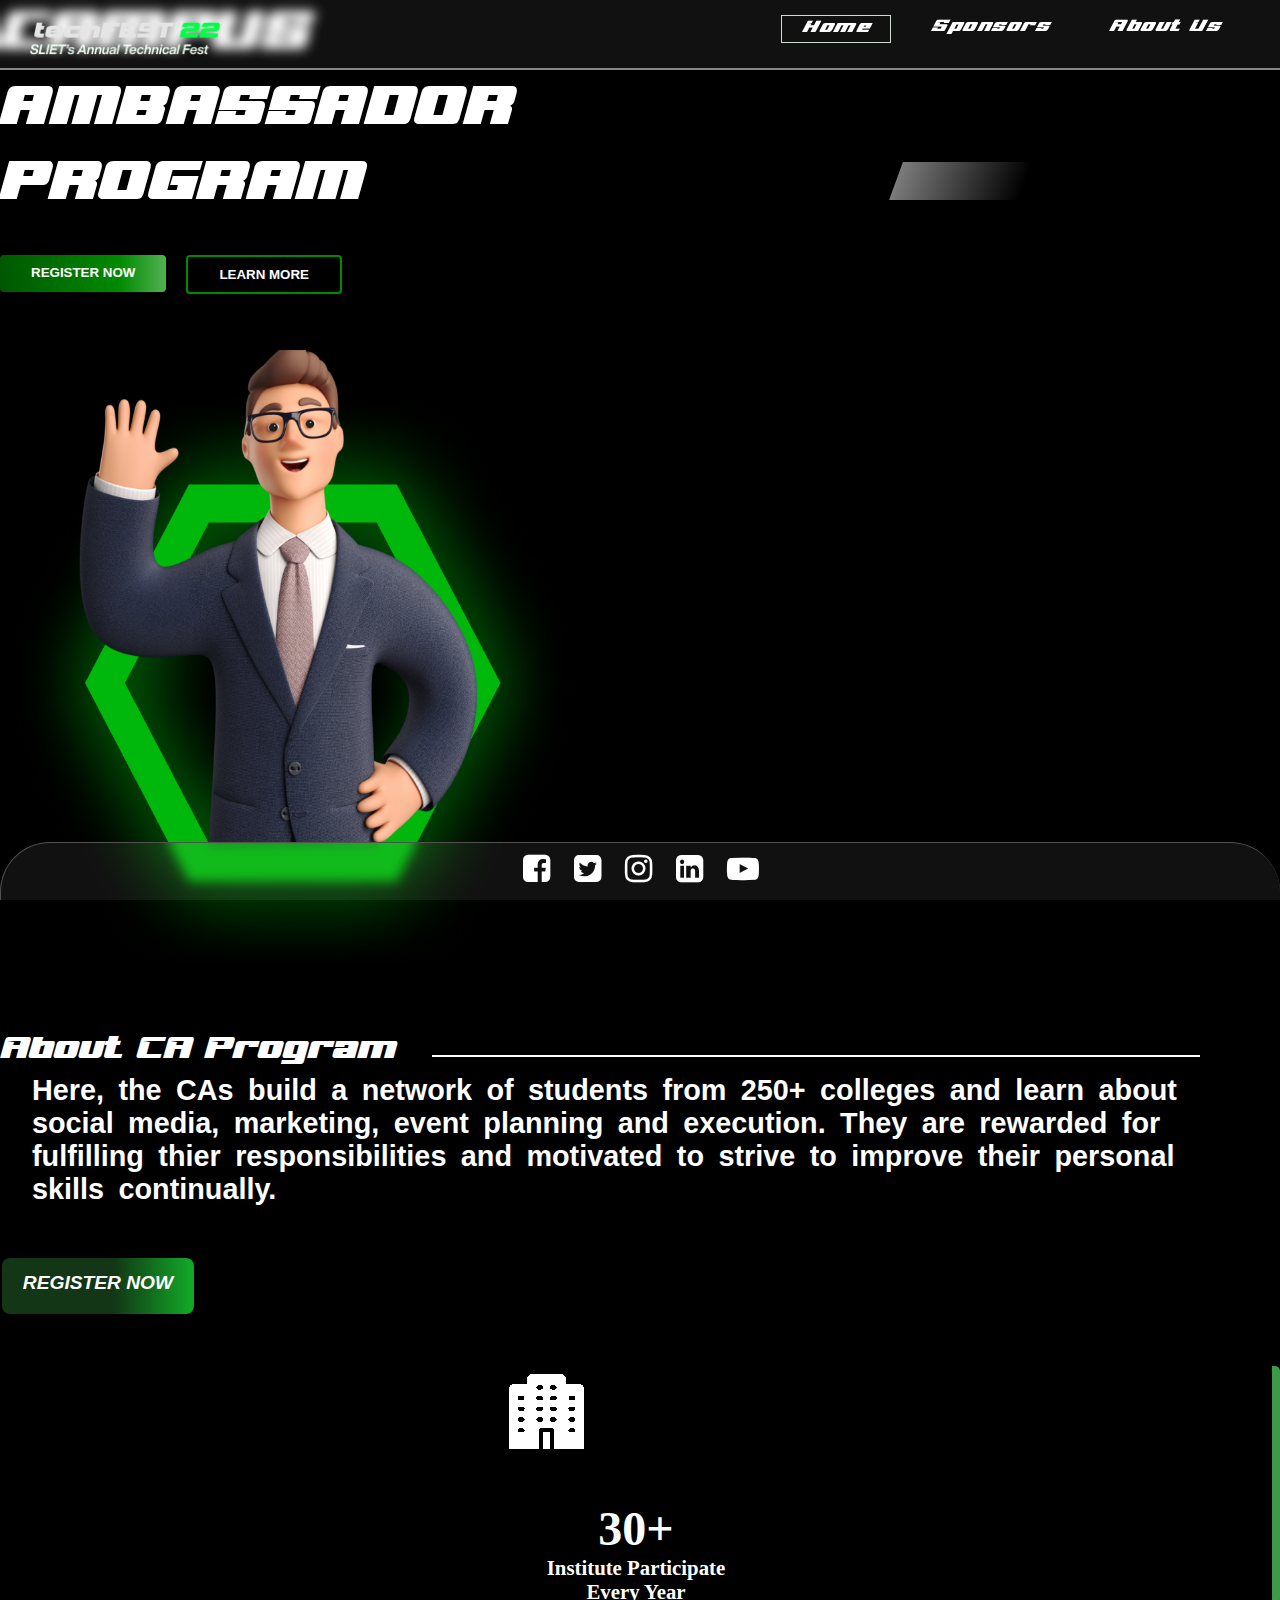
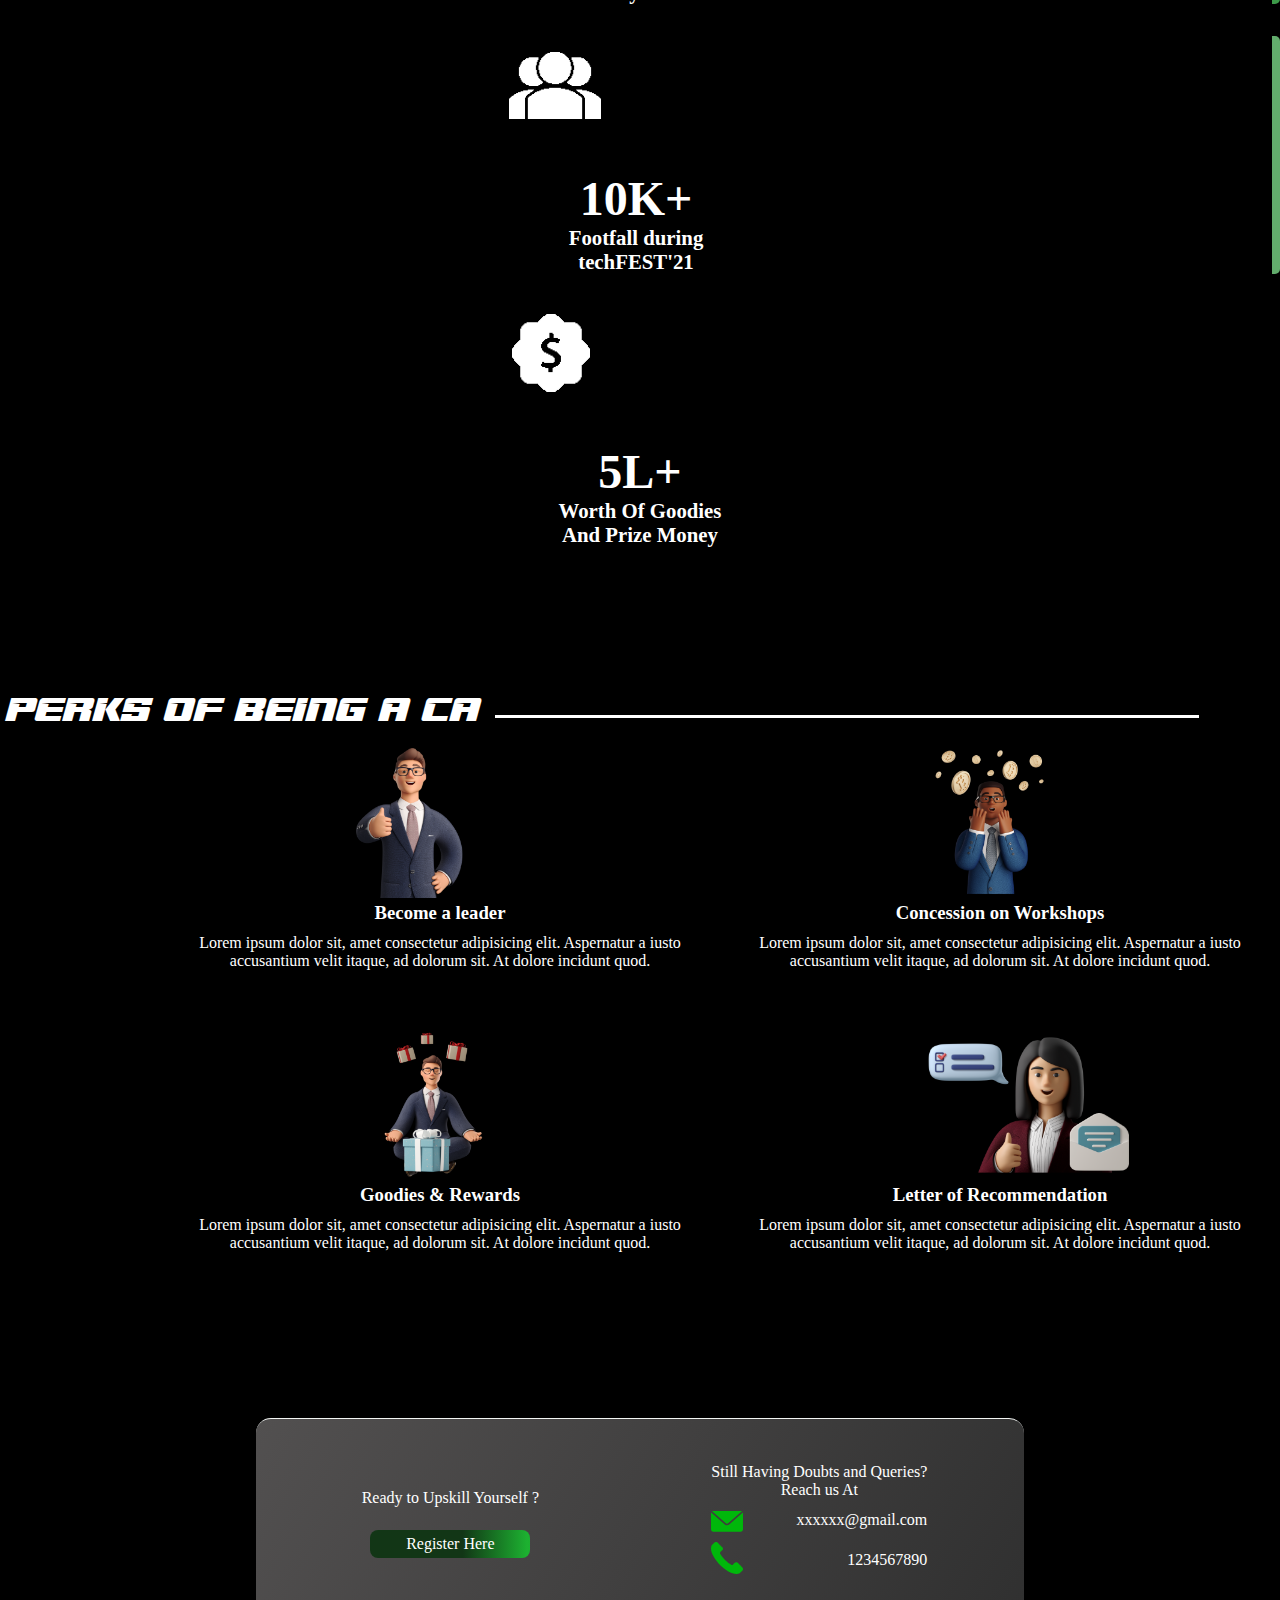
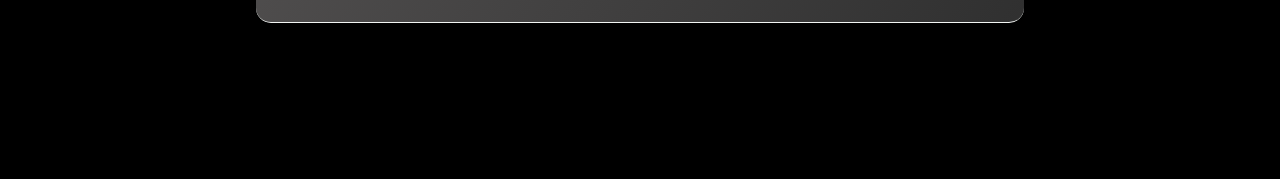
<file: index.html>
<!DOCTYPE html>
<html lang="en">

<head>
    <meta charset="UTF-8">
    <meta http-equiv="X-UA-Compatible" content="IE=edge">
    <meta name="viewport" content="width=device-width, initial-scale=1.0">
    <link rel="shortcut icon" href="./images/favicon/favicon.svg" type="image/x-icon">

    <link rel="stylesheet" href="https://cdnjs.cloudflare.com/ajax/libs/font-awesome/4.7.0/css/font-awesome.min.css">


    <!-- JavaScript Bundle with Popper -->
    <script src="https://cdn.jsdelivr.net/npm/bootstrap@5.1.3/dist/js/bootstrap.bundle.min.js"
        integrity="sha384-ka7Sk0Gln4gmtz2MlQnikT1wXgYsOg+OMhuP+IlRH9sENBO0LRn5q+8nbTov4+1p"
        crossorigin="anonymous"></script>
    <!-- CSS only -->
    <link href="https://cdn.jsdelivr.net/npm/bootstrap@5.1.3/dist/css/bootstrap.min.css" rel="stylesheet"
        integrity="sha384-1BmE4kWBq78iYhFldvKuhfTAU6auU8tT94WrHftjDbrCEXSU1oBoqyl2QvZ6jIW3" crossorigin="anonymous">

    <script src="https://ajax.googleapis.com/ajax/libs/jquery/3.5.1/jquery.min.js"></script>

    <link rel="stylesheet" href="./index.css">
    <script src="./index.js"></script>

    <title>CAportal</title>
</head>

<body>

    <div class="bgImage AppBody">
        <div class="navBar">
            <nav class="navbar_continer">
                <div class="navbar_navlogo">
                    <img src="images/header-logo.png" alt="" class="navLogo">
                </div>
                <div class="mainMenu">
                    <ul>
                        <li class="btn Active"><a href="#Home">Home</a></li>
                        <li class="btn"><a href="#sponsors">Sponsors</a></li>
                        <li class="btn"><a href="#Gallary">About Us</a></li>
                    </ul>
                </div>
            </nav>
        </div>
        <div class="caMain container d-flex pt-5" id="Home">
            <div class="homePage_item">
                <div class="homePage_item_content">
                    <div class="homePage_item_content_heading">
                        <h2 class="homePage_item_heading">CAMPUS <br>AMBASSADOR <br>PROGRAM</h2>
                    </div>
                    <div class="homePage_item_heading_shadow"></div>
                </div>

                <div class="homePage_Btn">
                    <button type="submit" class="homePage_Btn homePage__Btn__btn1" 
                        onclick="onEmailAddBtnClick()">Register Now</button>
                    <button type="submit" class=" homePage_Btn homePage_Btn__btn2" value="Learn More"
                        onclick="onEmailAddBtnClick()">Learn More</button>
                </div>
            </div>
            <div class="homepage__image">
                <img class="homePage_img" src=" images/hero_image.png " alt="logo">

            </div>
        </div>


        <div class="ca-program-perk">
            <div class="container-sm">
                <div class="about_ca_program">
                    <div class="about_ca_program_heading">
                        <p>About CA Program</p>
                    </div>
                    <div class="about_ca_program_line">
                    </div>
                </div>
            </div>
            <div class="container-sm">
                <div class="about_ca_program_intro">
                    <p>
                        <b>Here, the CAs build a network of students from 250+
                            colleges and learn about <br>social media, marketing, event planning and execution.
                            They are rewarded for fulfilling thier responsibilities and
                            motivated to strive to improve their personal skills continually.</b>
                    </p>
                </div>
                <!---------- End of First Half of ca program ---------------->
            </div>
            <div class="container">

                <div class="about-ca-program-button">
                    <a href="#" class="register-now-button"><b><i>REGISTER NOW</i></b></a>
                </div>
            </div>
            <div class="container">
                <div class="about-ca-program-next-half">
                    <div class="row">
                        <div class="col">
                            <div class="about-ca-program-next-half-college">
                                <div class="about-ca-program-next-half-icon1">
                                    <img src="images/icon_college.svg" alt="" srcset="">
                                </div>
                                <div class="about-ca-program-next-half-number">
                                    <b>30+</b>
                                </div>
                                <div class="about-ca-program-next-half-text">
                                    <b>Institute Participate <br> Every Year</b>
                                </div>
                            </div>
                        </div>
                        <!---------------- End of section 1 of next half ---------------->

                        <div class="col">
                            <div class="about-ca-program-next-half-people">
                                <div class="about-ca-program-next-half-icon2">
                                    <img src="images/icon_people.svg" alt="" srcset="">
                                </div>
                                <div class="about-ca-program-next-half-number">
                                    <b>10K+</b>
                                </div>
                                <div class="about-ca-program-next-half-text">
                                    <b>Footfall during <br> techFEST'21</b>
                                </div>
                            </div>
                        </div>
                        <!---------------- End of section 2 of next half ---------------->

                        <div class="col">
                            <div class="about-ca-program-next-half-money">
                                <div class="about-ca-program-next-half-icon1">
                                    <img src="images/icon_money.svg" alt="" srcset="">
                                </div>
                                <div class="about-ca-program-next-half-number">
                                    <b>5L+</b>
                                </div>
                                <div class="about-ca-program-next-half-text">
                                    <b>Worth Of Goodies <br> And Prize Money</b>
                                </div>
                            </div>
                        </div>
                        <!---------------- End of section 3 of next half ---------------->

                    </div>
                </div>
            </div>
            <!--------------------------About CA Program ends here----------------------------------------->
            <!---------------------------------------------- perks of ca goes here------------------------------------->
            <div class="container">
                <div class="perks-of-ca">
                    <div class="perks-of-ca-heading">
                        <p>PERKS OF BEING A CA</p>
                    </div>
                    <div class="perks-of-ca-line">
                    </div>
                </div>
            </div>
            <div class="container">

                <div class="perk_section">
                    <div class="perk__section1">
                        <div class="perk_section_1">
                            <div class="perk_card">
                                <img src="images/img_leader.png">
                                <h3>Become a leader</h3>
                                <p>Lorem ipsum dolor sit, amet consectetur adipisicing elit. Aspernatur a iusto
                                    accusantium
                                    velit itaque, ad dolorum sit. At dolore incidunt quod.</p>
                            </div>
                        </div>
                        <!--------------------Ending of section 1------------------------>
                        <div class="perk_section_2">
                            <div class="perk_card">
                                <img src="images/img_concession.png">
                                <h3>Concession on Workshops</h3>
                                <p>Lorem ipsum dolor sit, amet consectetur adipisicing elit. Aspernatur a iusto
                                    accusantium
                                    velit itaque, ad dolorum sit. At dolore incidunt quod.</p>
                            </div>
                        </div>
                    </div>
                    <!--------------------Ending of section 2------------------------>
                    <div class="perk__section2">
                        <div class="perk_section_3">
                            <div class="perk_card">
                                <img src="images/img_goodies.png">
                                <h3>Goodies & Rewards</h3>
                                <p>Lorem ipsum dolor sit, amet consectetur adipisicing elit. Aspernatur a iusto
                                    accusantium
                                    velit itaque, ad dolorum sit. At dolore incidunt quod.</p>
                            </div>
                        </div>
                        <!--------------------Ending of section 3------------------------>
                        <div class="perk_section_4">
                            <div class="perk_card">
                                <img src="images/ima_lor.png">
                                <h3>Letter of Recommendation</h3>
                                <p>Lorem ipsum dolor sit, amet consectetur adipisicing elit. Aspernatur a iusto
                                    accusantium
                                    velit itaque, ad dolorum sit. At dolore incidunt quod.</p>
                            </div>
                        </div>
                    </div>
                    <!--------------------Ending of section 4------------------------>
                </div>
            </div>
            <!---------------------------------------------- perks of ca ends here------------------------------------->
            <div class="website_box_layer container">
                <!-- for mobile view  starts here-->
                <div class="website_box_layer_registerationblock-card_mobile-view">
                    <div class="website_box_layer_registerationblock-card_mobile-view_innercontent">
                        <div class="website_box_layer_registerationblock-card_innercontent_btn_mobile-view">
                            <a href="#" class="registerationblock-card_btn_a_mobile-view">Register Here</a>
                        </div>
                    </div>
                </div>
                <!-- for mobile view ends here -->
                <!-- for desktop view starts here -->
                <div class="website_box_layer_desktop-view">
                    <div class="website_box_layer_outercontainer">
                        <div class="website_box_layer_innercontainer">
                            <div class="website_box_layer_outercontainer_innercontainer_registerationblock-card">
                                <div
                                    class="website_box_layer_outercontainer_innercontainer_registerationblock-card_heading">
                                    Ready to Upskill Yourself ?
                                </div>
                                <div
                                    class="website_box_layer_outercontainer_innercontainer_registerationblock-card_btn">
                                    <a href="#" class="registerationblock-card_btn_a">Register Here</a>
                                </div>
                            </div>
                            <div class="website_box_layer_outercontainer_innercontainer_contactblock-card">
                                <div class="website_box_layer_outercontainer_innercontainer_contactblock-card_heading">
                                    Still Having Doubts and Queries? <br> Reach us At
                                </div>
                                <div
                                    class="website_box_layer_outercontainer_innercontainer_contactblock-card_contactinfo">
                                    <div
                                        class="website_box_layer_outercontainer_innercontainer_contactblock-card_contactinfo_Emailblock">
                                        <div
                                            class="website_box_layer_outercontainer_innercontainer_contactblock-card_contactinfo_Emailblock_icon">
                                            <img src="/images/icon_mail.svg" alt="">
                                        </div>
                                        <div
                                            class="website_box_layer_outercontainer_innercontainer_contactblock-card_contactinfo_Emailblock_idname">
                                            xxxxxx@gmail.com
                                        </div>
                                    </div>
                                    <div
                                        class="website_box_layer_outercontainer_innercontainer_contactblock-card_contactinfo_contactNoblock">
                                        <div
                                            class="website_box_layer_outercontainer_innercontainer_contactblock-card_contactinfo_contactNoblock_icon">
                                            <img src="/images/icon_phone.svg" alt="">
                                        </div>
                                        <div
                                            class="website_box_layer_outercontainer_innercontainer_contactblock-card_contactinfo_contactNoblock_contactNo">
                                            1234567890
                                        </div>
                                    </div>
                                </div>
                            </div>
                        </div>
                    </div>
                </div>
                <!-- for desktop view ends here -->
            </div>
        </div>
        <!---------------------- Query box goes here ----------------------->


        <!---------------------- Query box ends here ----------------------->
    </div>
    <div class="footer ">
        <div class="social-icons ">
            <a href="https://www.facebook.com/techfestsliet/ " target="_blank " rel="noopener noreferrer "> <i
                    class="fa fa-facebook-square fa-2x "> </i></a>
            <a href="https://twitter.com/techfestsliet " target="_blank " rel="noopener noreferrer "> <i
                    class="fa fa-twitter-square fa-2x "></i></a>
            <a href="https://instagram.com/techfestsliet_ " target="_blank " rel="noopener noreferrer "> <i
                    class="fa fa-instagram fa-2x "></i></a>
            <a href="https://www.linkedin.com/company/techfest-sliet " target="_blank " rel="noopener noreferrer "> <i
                    class="fa fa-linkedin-square fa-2x "></i></a>
            <a href="https://www.youtube.com/channel/UCTSrKfF90hZq7reWgd2oyZg " target="_blank "
                rel="noopener noreferrer ">
                <i class="fa fa-youtube-play fa-2x "></i></a>
        </div>
    </div>

</body>

</html>
</file>
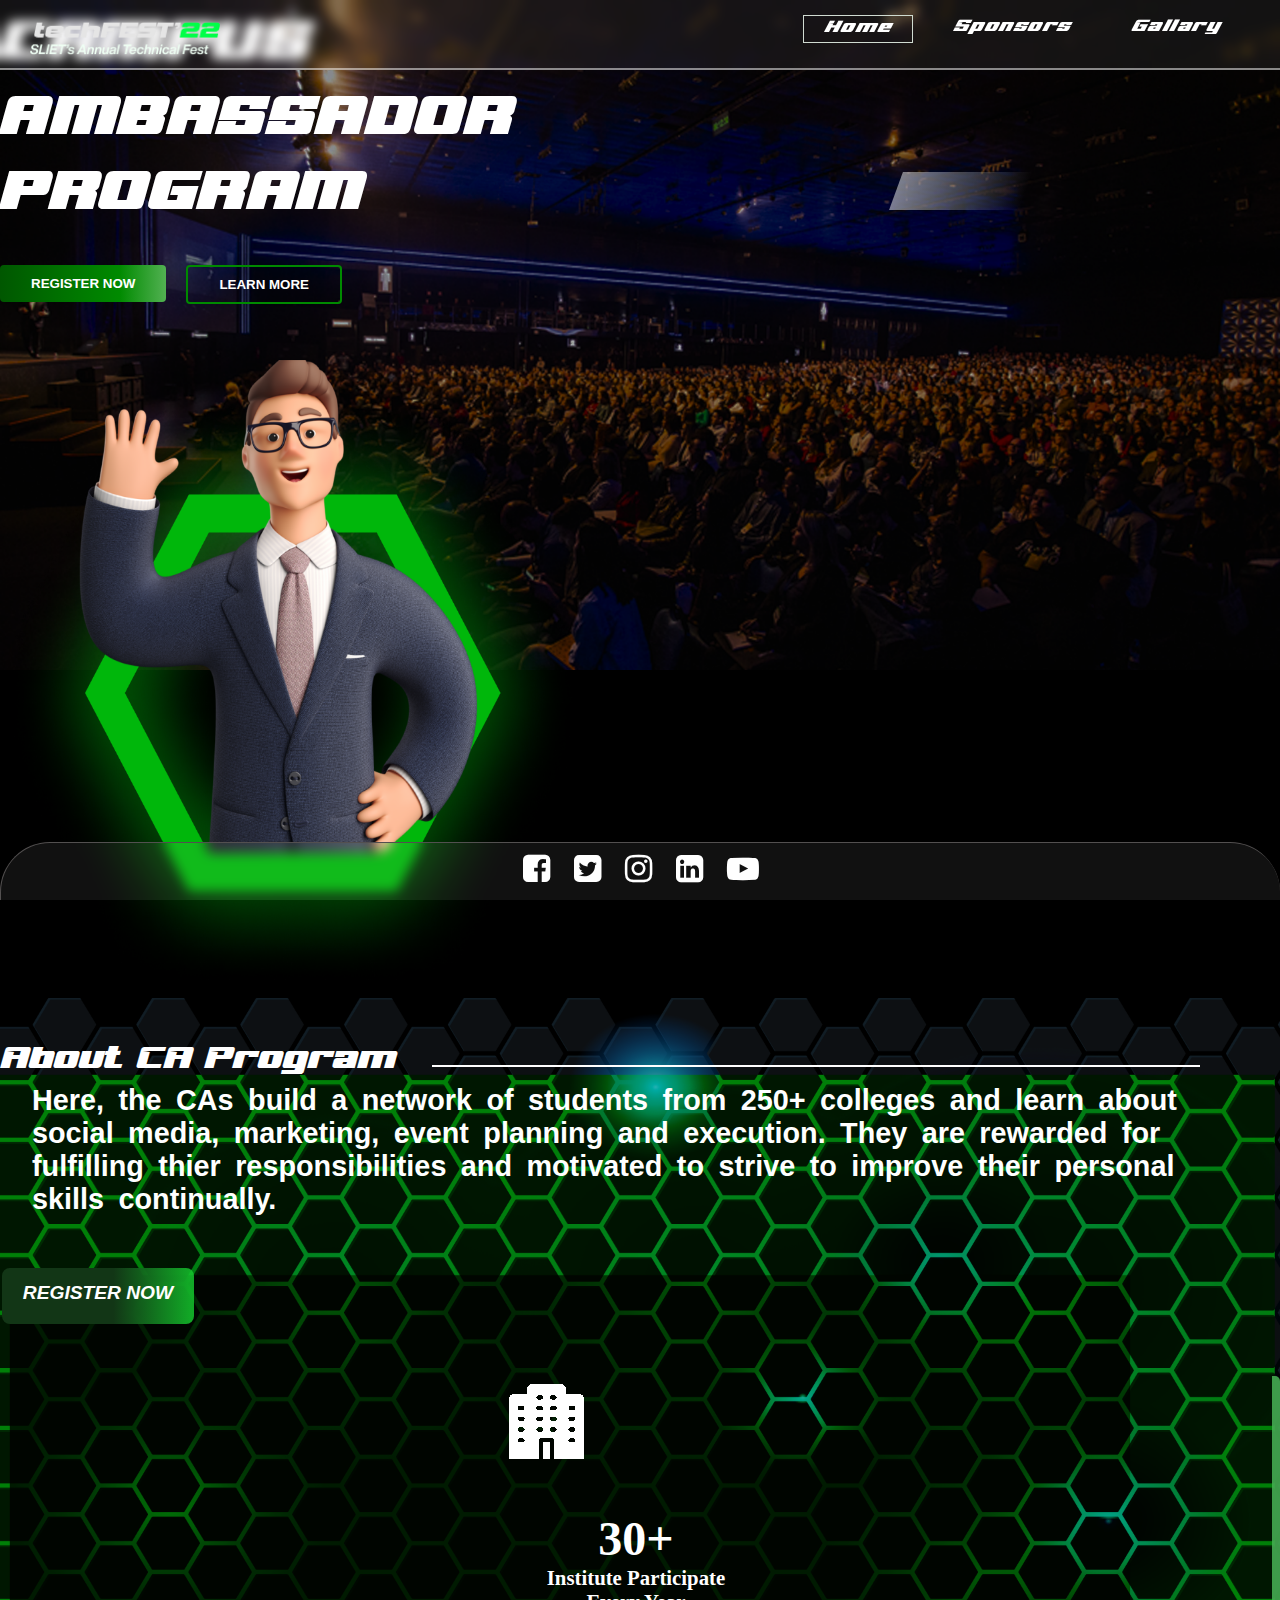
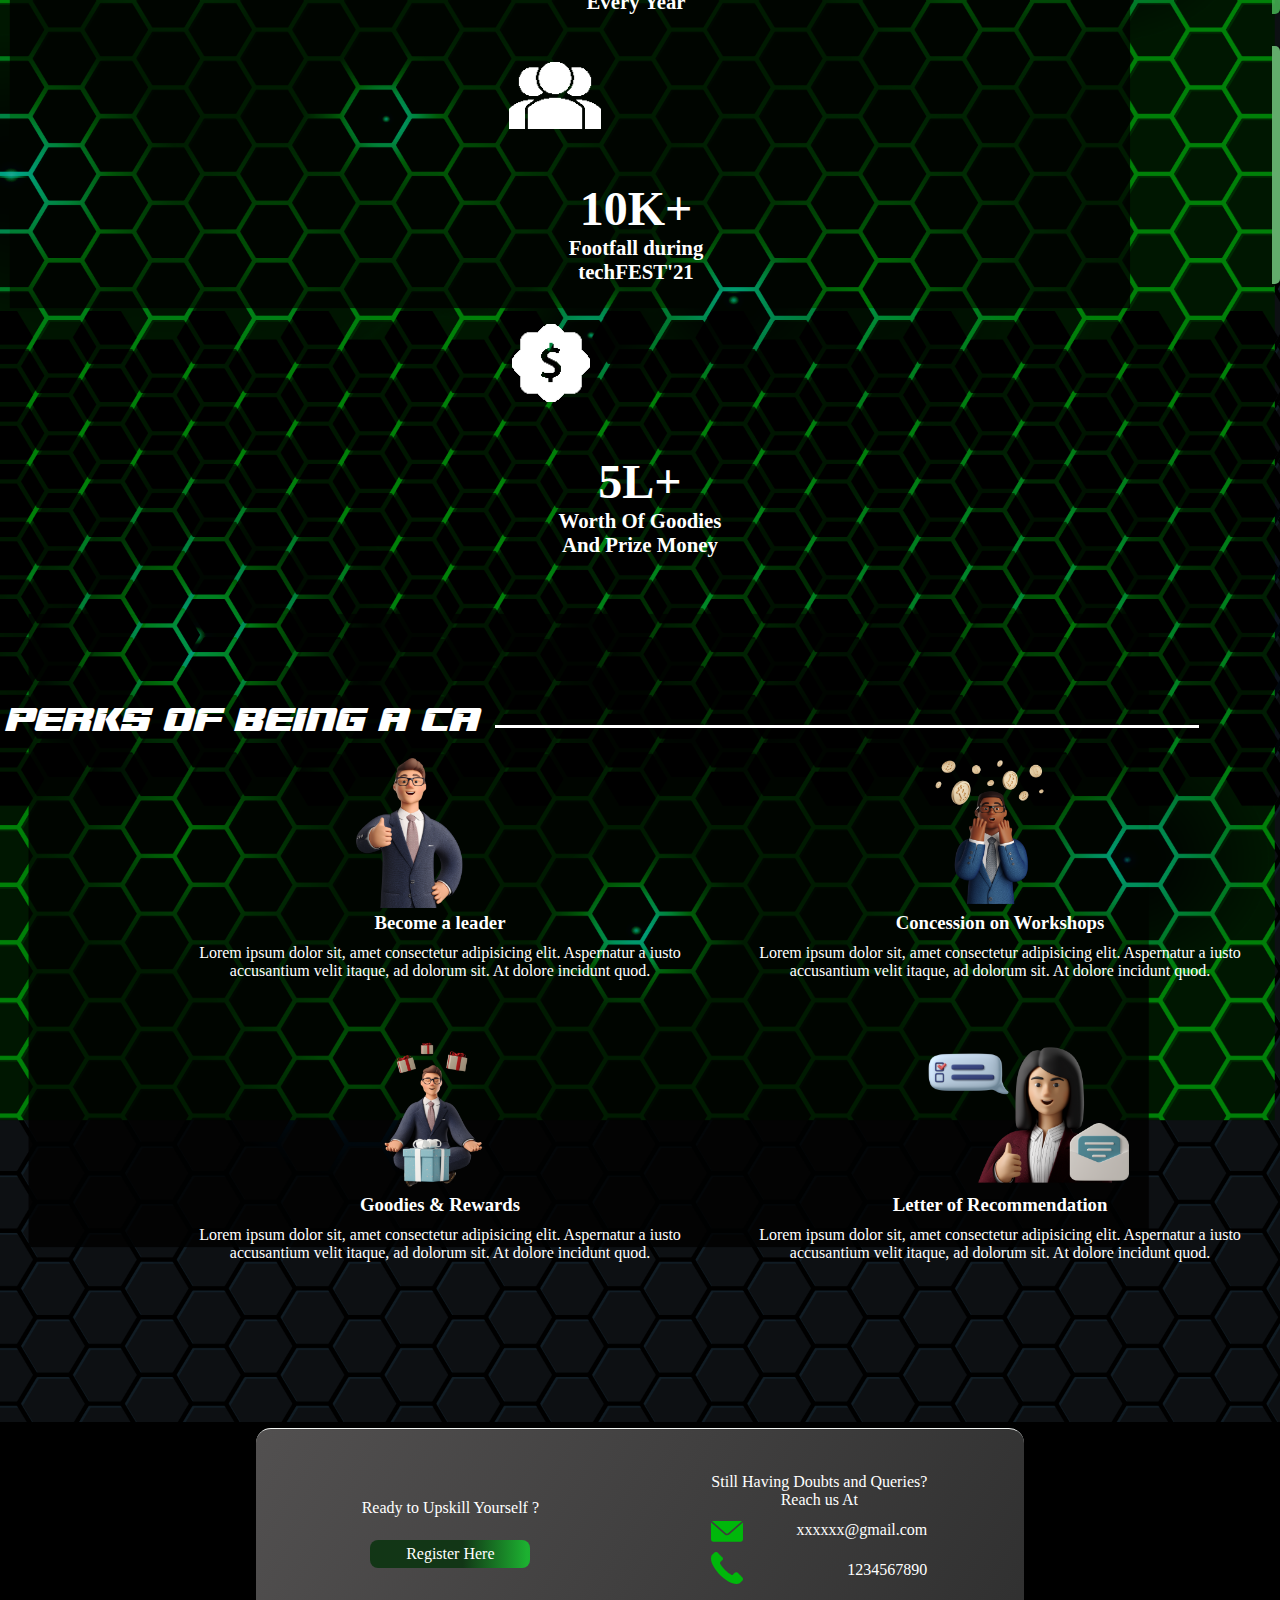
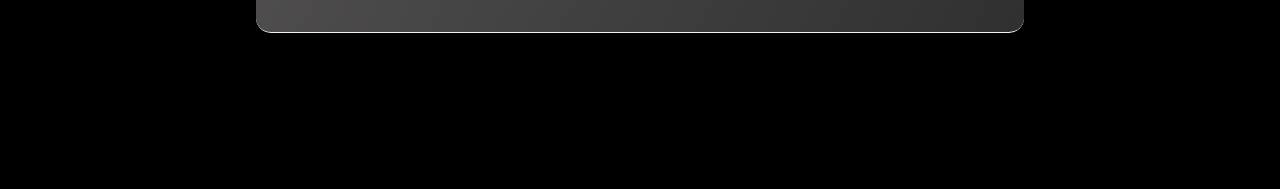
<file: CAportal.html>
<!DOCTYPE html>
<html lang="en">

<head>
    <meta charset="UTF-8">
    <meta http-equiv="X-UA-Compatible" content="IE=edge">
    <meta name="viewport" content="width=device-width, initial-scale=1.0">
    <link rel="shortcut icon" href="./images/favicon/favicon.svg" type="image/x-icon">

    <link rel="stylesheet" href="https://cdnjs.cloudflare.com/ajax/libs/font-awesome/4.7.0/css/font-awesome.min.css">


    <!-- JavaScript Bundle with Popper -->
    <script src="https://cdn.jsdelivr.net/npm/bootstrap@5.1.3/dist/js/bootstrap.bundle.min.js"
        integrity="sha384-ka7Sk0Gln4gmtz2MlQnikT1wXgYsOg+OMhuP+IlRH9sENBO0LRn5q+8nbTov4+1p"
        crossorigin="anonymous"></script>
    <!-- CSS only -->
    <link href="https://cdn.jsdelivr.net/npm/bootstrap@5.1.3/dist/css/bootstrap.min.css" rel="stylesheet"
        integrity="sha384-1BmE4kWBq78iYhFldvKuhfTAU6auU8tT94WrHftjDbrCEXSU1oBoqyl2QvZ6jIW3" crossorigin="anonymous">

    <script src="https://ajax.googleapis.com/ajax/libs/jquery/3.5.1/jquery.min.js"></script>

    <link rel="stylesheet" href="./CAportal.css">
    <script src="./CAportal.js"></script>

    <title>CAportal</title>
</head>
<body>

<div class="bgImage">
<div class="navBar">
    <nav class="navbar_continer">
        <div class="navbar_navlogo">
            <img src="images/header-logo.png" alt="" class="navLogo">
        </div>
        <div class="mainMenu">
            <ul>
                <li class="btn Active"><a href="#Home">Home</a></li>
                <li class="btn"><a href="#sponsors">Sponsors</a></li>
                <li class="btn"><a href="#Gallary">Gallary</a></li>
            </ul>
        </div>
    </nav>
</div>
<div class="caMain container d-flex mt-5">
    <div class="homePage_item">
        <div class="homePage_item_content">
            <div class="homePage_item_content_heading">
                <h2 class="homePage_item_heading">CAMPUS <br>AMBASSADOR <br>PROGRAM</h2>
            </div>
            <div class="homePage_item_heading_shadow"></div>
        </div>

        <div class="homePage_Btn">
            <input type="submit" class="homePage_Btn homePage__Btn__btn1" value="Register Now"
                onclick="onEmailAddBtnClick()">
            <input type="submit" class=" homePage_Btn homePage_Btn__btn2" value="Learn More"
                onclick="onEmailAddBtnClick()">
        </div>
    </div>
    <div class="homepage__image">
        <img class="homePage_img" src=" images/hero_image.png " alt="logo">

    </div>
</div>


<div class="ca-program-perk">
    <div class="container-sm">
        <div class="about_ca_program">
            <div class="about_ca_program_heading">
                <p>About CA Program</p>
            </div>
            <div class="about_ca_program_line">
            </div>
        </div>
    </div>
    <div class="container-sm">
        <div class="about_ca_program_intro">
            <p>
                <b>Here, the CAs build a network of students from 250+
                    colleges and learn about <br>social media, marketing, event planning and execution.
                    They are rewarded for fulfilling thier responsibilities and
                    motivated to strive to improve their personal skills continually.</b>
            </p>
        </div>
        <!---------- End of First Half of ca program ---------------->
    </div>
    <div class="container">

        <div class="about-ca-program-button">
            <a href="#" class="register-now-button"><b><i>REGISTER NOW</i></b></a>
        </div>
    </div>
    <div class="container">
        <div class="about-ca-program-next-half">
            <div class="row">
                <div class="col">
                    <div class="about-ca-program-next-half-college">
                        <div class="about-ca-program-next-half-icon1">
                            <img src="images/icon_college.svg" alt="" srcset="">
                        </div>
                        <div class="about-ca-program-next-half-number">
                            <b>30+</b>
                        </div>
                        <div class="about-ca-program-next-half-text">
                            <b>Institute Participate <br> Every Year</b>
                        </div>
                    </div>
                </div>
                <!---------------- End of section 1 of next half ---------------->

                <div class="col">
                    <div class="about-ca-program-next-half-people">
                        <div class="about-ca-program-next-half-icon2">
                            <img src="images/icon_people.svg" alt="" srcset="">
                        </div>
                        <div class="about-ca-program-next-half-number">
                            <b>10K+</b>
                        </div>
                        <div class="about-ca-program-next-half-text">
                            <b>Footfall during <br> techFEST'21</b>
                        </div>
                    </div>
                </div>
                <!---------------- End of section 2 of next half ---------------->

                <div class="col">
                    <div class="about-ca-program-next-half-money">
                        <div class="about-ca-program-next-half-icon1">
                            <img src="images/icon_money.svg" alt="" srcset="">
                        </div>
                        <div class="about-ca-program-next-half-number">
                            <b>5L+</b>
                        </div>
                        <div class="about-ca-program-next-half-text">
                            <b>Worth Of Goodies <br> And Prize Money</b>
                        </div>
                    </div>
                </div>
                <!---------------- End of section 3 of next half ---------------->

            </div>
        </div>
    </div>
    <!--------------------------About CA Program ends here----------------------------------------->
    <!---------------------------------------------- perks of ca goes here------------------------------------->
    <div class="container">
        <div class="perks-of-ca">
            <div class="perks-of-ca-heading">
                <p>PERKS OF BEING A CA</p>
            </div>
            <div class="perks-of-ca-line">
            </div>
        </div>
    </div>
    <div class="container">

        <div class="perk_section">
            <div class="perk__section1">
                <div class="perk_section_1">
                    <div class="perk_card">
                        <img src="images/img_leader.png">
                        <h3>Become a leader</h3>
                        <p>Lorem ipsum dolor sit, amet consectetur adipisicing elit. Aspernatur a iusto accusantium
                            velit itaque, ad dolorum sit. At dolore incidunt quod.</p>
                    </div>
                </div>
                <!--------------------Ending of section 1------------------------>
                <div class="perk_section_2">
                    <div class="perk_card">
                        <img src="images/img_concession.png">
                        <h3>Concession on Workshops</h3>
                        <p>Lorem ipsum dolor sit, amet consectetur adipisicing elit. Aspernatur a iusto accusantium
                            velit itaque, ad dolorum sit. At dolore incidunt quod.</p>
                    </div>
                </div>
            </div>
            <!--------------------Ending of section 2------------------------>
            <div class="perk__section2">
                <div class="perk_section_3">
                    <div class="perk_card">
                        <img src="images/img_goodies.png">
                        <h3>Goodies & Rewards</h3>
                        <p>Lorem ipsum dolor sit, amet consectetur adipisicing elit. Aspernatur a iusto accusantium
                            velit itaque, ad dolorum sit. At dolore incidunt quod.</p>
                    </div>
                </div>
                <!--------------------Ending of section 3------------------------>
                <div class="perk_section_4">
                    <div class="perk_card">
                        <img src="images/ima_lor.png">
                        <h3>Letter of Recommendation</h3>
                        <p>Lorem ipsum dolor sit, amet consectetur adipisicing elit. Aspernatur a iusto accusantium
                            velit itaque, ad dolorum sit. At dolore incidunt quod.</p>
                    </div>
                </div>
            </div>
            <!--------------------Ending of section 4------------------------>
        </div>
    </div>
    <!---------------------------------------------- perks of ca ends here------------------------------------->
    <div class="website_box_layer container">
        <!-- for mobile view  starts here-->
        <div class="website_box_layer_registerationblock-card_mobile-view">
            <div class="website_box_layer_registerationblock-card_mobile-view_innercontent">
                <div class="website_box_layer_registerationblock-card_innercontent_btn_mobile-view">
                    <a href="#" class="registerationblock-card_btn_a_mobile-view">Register Here</a>
                </div>
            </div>
        </div>
        <!-- for mobile view ends here -->
        <!-- for desktop view starts here -->
        <div class="website_box_layer_desktop-view">
            <div class="website_box_layer_outercontainer">
                <div class="website_box_layer_innercontainer">
                    <div class="website_box_layer_outercontainer_innercontainer_registerationblock-card">
                        <div class="website_box_layer_outercontainer_innercontainer_registerationblock-card_heading">
                            Ready to Upskill Yourself ?
                        </div>
                        <div class="website_box_layer_outercontainer_innercontainer_registerationblock-card_btn">
                            <a href="#" class="registerationblock-card_btn_a">Register Here</a>
                        </div>
                    </div>
                    <div class="website_box_layer_outercontainer_innercontainer_contactblock-card">
                        <div class="website_box_layer_outercontainer_innercontainer_contactblock-card_heading">
                            Still Having Doubts and Queries? <br> Reach us At
                        </div>
                        <div class="website_box_layer_outercontainer_innercontainer_contactblock-card_contactinfo">
                            <div class="website_box_layer_outercontainer_innercontainer_contactblock-card_contactinfo_Emailblock">
                                <div class="website_box_layer_outercontainer_innercontainer_contactblock-card_contactinfo_Emailblock_icon">
                                    <img src="/images/icon_mail.svg" alt="">
                                </div>
                                <div class="website_box_layer_outercontainer_innercontainer_contactblock-card_contactinfo_Emailblock_idname">
                                    xxxxxx@gmail.com
                                </div>
                            </div>
                            <div class="website_box_layer_outercontainer_innercontainer_contactblock-card_contactinfo_contactNoblock">
                                <div class="website_box_layer_outercontainer_innercontainer_contactblock-card_contactinfo_contactNoblock_icon">
                                    <img src="/images/icon_phone.svg" alt="">
                                </div>
                                <div class="website_box_layer_outercontainer_innercontainer_contactblock-card_contactinfo_contactNoblock_contactNo">
                                    1234567890
                                </div>
                            </div>
                        </div>
                    </div>
                </div>
            </div>
        </div>
        <!-- for desktop view ends here -->
    </div>
</div>
<!---------------------- Query box goes here ----------------------->


<!---------------------- Query box ends here ----------------------->
</div>
<div class="footer ">
    <div class="social-icons ">
        <a href="https://www.facebook.com/techfestsliet/ " target="_blank " rel="noopener noreferrer "> <i
                class="fa fa-facebook-square fa-2x "> </i></a>
        <a href="https://twitter.com/techfestsliet " target="_blank " rel="noopener noreferrer "> <i
                class="fa fa-twitter-square fa-2x "></i></a>
        <a href="https://instagram.com/techfestsliet_ " target="_blank " rel="noopener noreferrer "> <i
                class="fa fa-instagram fa-2x "></i></a>
        <a href="https://www.linkedin.com/company/techfest-sliet " target="_blank " rel="noopener noreferrer "> <i
                class="fa fa-linkedin-square fa-2x "></i></a>
        <a href="https://www.youtube.com/channel/UCTSrKfF90hZq7reWgd2oyZg " target="_blank " rel="noopener noreferrer ">
            <i class="fa fa-youtube-play fa-2x "></i></a>
    </div>
</div>

</body>

</html>
</file>
<file: index.css>
* {
    margin: 0;
    padding: 0;
    box-sizing: border-box;
}

@font-face {
    font-family: heading font;
    src: url("./font/BEST\ IN\ CLASS.ttf");
}
.bgImage{
    width: 100%;
    background-image: url("./images/hero_bg.png"),url("./images/BG.png");
    background-position: top,bottom;
    background-repeat: no-repeat,no-repeat;
    background-size: 100%,100%;
   

}
@media screen and (max-width: 1315px){
            .bgImage{
               
                background-image: none;
               
            }
        }

body {
    background-color: black;
    color: antiquewhite;
    overflow-x: hidden;
    width: 100%;
    
}
/* @media screen and (max-width: 424px) {
    .AppBody {
        
        
        padding-right: 200px;
    }
} */





/*NavBar Styling Start*/

.navbar_continer {
    display: flex;
    flex-wrap: wrap;
    justify-content: space-between;
    border-bottom: 2px solid rgba(255, 255, 255, 0.5);
    padding: 5px 30px;
    position: sticky;
    top: 0;
    z-index: 1 !important;
    position: fixed;
    width: 100%;
    backdrop-filter: blur(6px);
    background-color: #ffffff11;
}

nav ul {
    padding-top: 10px;
    display: flex;
    flex-wrap: wrap;
    list-style: none;
}

.mainMenu ul li a {
    text-decoration: none;
    color: white;
}

nav ul li {
    font-family: "heading font";
    padding: 1px 20px;
    margin: 0 10px;
    text-decoration: none;
    cursor: pointer;
    font-size: 20px !important;
    font-style: italic;
    line-height: 24px;
    letter-spacing: 1.5px;
}

nav ul li:hover {
    border: 0.1px solid rgb(208, 219, 209);
}

.Active {
    border: 0.1px solid rgb(208, 219, 209) !important;
}

.navLogo {
    width: 100%;
    max-width: 190px;
    margin-top: 12px;
}


/* navbar styling End*/


/* Main Styling Start */


.homePage {
    display: flex;
    justify-content: space-around;
    color: white;
    padding-top: 60px;
}

.homePage_item {
    width: 100%;
    display: flex;
    flex-direction: column;
    justify-content: center;
}

.homePage_img {
    width: 585px;
    height: 681px;
}

.homePage_item_content {
    position: relative;
}

.mainContent {
    width: 100%;
}

.homePage_item_heading {
    font-size: 4rem;
    color: white;
    margin-bottom: 20px;
    letter-spacing: 1.5px;
    font-family: "heading font";
}

.homePage_item_heading_shadow {
    height: 38px;
    width: 130px;
    background: linear-gradient(to right, rgba(247, 247, 247, 1) 0%, rgba(125, 185, 232, 0) 100%);
    opacity: 0.5;
    position: absolute;
    left: 52%;
    top: 66%;
    transform: skewX( -20deg);
}

.homePage_Btn {
    display: flex;
    color: #ffff;
    font-weight: 700;
    outline: none;
    border: none;
    border-radius: 4px;
    text-transform: uppercase;
}

.homePage__Btn__btn1 {
    background: linear-gradient(to right, rgb(0, 36, 0) 0%, rgb(0, 87, 0) 0%, rgb(0, 138, 0) 72%, rgb(82, 177, 82) 100%);
    margin: 10px 10px 2px 0px;
    padding: 10px 31px;
}

.homePage_Btn__btn2 {
    margin: 10px 0px 0px 10px;
    padding: 10px 31px;
    color: #ffff;
    background-color: transparent;
    border: 2px solid rgb(0, 138, 0);
}

input:active {
    transform: scale(1.1);
}


/* Main Styling End*/


/* Nav Responsive Styling Start */

@media screen and (max-width: 767px) {
    nav ul li {
        display: none !important;
    }
    nav {
        display: flex;
        flex-wrap: wrap;
        justify-content: space-between;
        border: 2px solid green;
        padding: 15px 15px;
    }
    .homePage {
        display: flex;
        flex-wrap: wrap;
        flex-direction: column-reverse;
        justify-content: center;
        align-items: center;
    }
}



/*Nav Responsive Styling End */


/* Main Responsive Styling Start */

@media screen and (max-width: 820px) {
    .caMain{
        margin-left: 20rem;
        margin-top: 2rem;
    }
}
@media screen and (max-width: 479px) {
    .caMain{
        margin-left: 25rem;
    }
    .homePage_item{
        margin-right: 100px;
    }
    .homepage__image{
        margin-right: -200px;
    }
}
@media screen and (max-width: 415px) {
    .caMain{
        margin-left: 17rem;
        margin-top: 5rem;
    }
    .homePage_item{
        margin-right: 100px;
    }
    .homepage__image{
        margin-right: -200px;
    }
}
@media screen and (max-width: 912px) {
    .homePage_item_heading_shadow {
        left: 71%;
    }
    .caMain{
        margin-left: 17rem;
        margin-top: 5rem;
    }
    .website_box_layer{
        margin-left: 25rem;
    }
}
@media screen and (max-width: 541px) {
    .website_box_layer{
        margin-left: 1rem;
    }
}

@media screen and (max-width: 1281px) {
    .homePage_item_heading_shadow {
        left: 70%;
    }
    
}

@media screen and (max-width: 820px) {
    .homePage_item_heading {
        font-size: 3.1rem;
    }
    .homePage_item_heading_shadow {
        height: 30px;
        left: 78%;
    }
    
}

@media screen and (max-width: 768px) {
    .homePage_item_heading {
        font-size: 3rem;
    }
    .homePage_item_heading_shadow {
        height: 30px;
        left: 70%;
    }
    
}


/* Main ResponsiveStyling End */




/* <!--------------------------About CA Program goes here-----------------------------------------> */
.ca-program-perk{
    margin-top: 50px;
}
.about_ca_program {
    display: block;
    width: auto;
    width: 75rem;
    margin-right: 5rem;
    color: white;
}

.about_ca_program_intro {
    text-align: left;
    margin-left: 2rem;
    font-size: 1.8rem;
    word-spacing: .4rem;
    width: 75rem;
    display: grid;
    color: white;
    font-family: Arial, Helvetica, sans-serif;
}

.about_ca_program_line {
    background-color: white;
    border-top: 2px solid white;
    width: 48rem;
    float: right;
    margin-top: 1.6rem;
}

.about_ca_program_heading {
    float: left;
    margin-left: 0px;
    font-family: "heading font";
    font-size: 2.4em;
}

.about-ca-program-button {
    margin-top: 3rem;
    /* border: 2px black; */
    border-radius: 2px;
}

.register-now-button {
    text-align: center;
    text-decoration: none;
    display: inline-block;
    font-size: 16px;
    margin: 4px 2px;
    color: #ffff;
    background: linear-gradient( 90deg, rgba(18, 54, 22, 1) 58%, rgba(21, 197, 45, 0.842) 98%);
    border-radius: 8px;
    width: 12rem;
    height: 3.5rem;
    padding-top: 14px;
    font-size: 1.2rem;
    transition-duration: .5s;
    font-family: Arial, Helvetica, sans-serif;
}

.register-now-button:hover {
    text-decoration: none;
    color: aqua;
    /* box-shadow: 0 12px 16px 0 rgba(111, 140, 219, 0.945), 0 17px 50px 0 rgba(99, 132, 240, 0.836); */
}

.about-ca-program-next-half {
    margin-top: 3rem;
    padding-bottom: 1rem;
}

.about-ca-program-next-half-number {
    text-align: center;
    font-size: 3rem;
    margin-top: 3rem;
    color: white;
}

.about-ca-program-next-half-college {
    border-right: 8px solid rgba(68, 173, 82, 0.89);
    border-radius: 5px;
}

.about-ca-program-next-half-text {
    text-align: center;
    font-size: 1.3rem;
    color: white;
}

.about-ca-program-next-half-people {
    border-right: 8px solid rgba(98, 172, 108, 1);
    border-radius: 5px;
}

.about-ca-program-next-half-icon1 {
    display: block;
    margin-left: auto;
    margin-right: auto;
    width: 20%;
    margin-top: 2rem;
    padding-top: .5rem;
}

.about-ca-program-next-half-icon2 {
    display: block;
    margin-left: auto;
    margin-right: auto;
    width: 20%;
    margin-top: 2rem;
    padding-top: 1rem;
}


/* <!--------------------------About CA Program ends here----------------------------------------->*/


/* <!---------------------------------------------- perks of ca goes here-------------------------------------> */

.perks-of-ca {
    display: flex;
   
    width: auto;
    width: 75rem;
    margin-right: 5rem;
    color: white;
    padding-top: 8em;
}

.perks-of-ca-line {
    background-color: white;
    border-top: 2px solid white;
    width: 44rem;
    float: right;
    margin-top: 1.5rem;
    height: .2rem;
    margin-left: 1rem;
}

.perks-of-ca-heading {
    float: left;
    margin-left: 5px;
    font-family: "heading font";
    font-size: 2.5em;
}
.perk__section2{
    margin-top: 50px;
    display: flex;
    justify-content: space-between;
}
.perk__section2 p{
    text-align: center;
    padding: 10px;
    margin: 0 20px;
}
.perk__section1{
    margin-top: 10px;
    display: flex;
    justify-content: space-between;
}
.perk__section1 p{
    text-align: center;
    padding: 10px;
    margin: 0 20px;
}
.perk_card h3 {
    color: white;
    text-align: center;
}

.perk_card p {
    color: white;
    text-align: center;
}

.perk_section img {
    height: 150px;
    position: relative;
    left: 35%;
}


/* <!---------------------------------------------- perks of ca ends here-------------------------------------> */


/* <!---------------------- Query box goes here -----------------------> */


@media(max-width:1350px) {
    .perk_section {
       margin-left: 10rem;
    }
}
.AboutUs{
    padding: 20px;
    margin: 0 auto;
   
}

@media(max-width:820px)  {
    .perk_section {
        width: 150%;
        grid-template-columns: repeat(auto-fill, minmax(250px, 1fr));
        margin-right: -19rem;
        margin-top: 10rem;
        width: 55rem;
    }
    .ca-program-perk {
        margin-right: -15rem;
    }
    .about-ca-program-next-half {
        margin-right: -25rem;
    }
    
    
    
}
@media(max-width:481px) {
    .perks-of-ca{
        flex-direction: column;
        transition: .5s ease;
    }
    .perk_section {
        margin-left: 18rem;
     }

}



@media(max-width:1024px ) and (min-width: 820px){
    .perk_section {
        width: 100%;
        grid-template-columns: repeat(auto-fill, minmax(250px, 1fr));
        margin-right: -10rem;
        margin-top: 10rem;
    }
    .ca-program-perk {
        margin-right: -15rem;
    }
    .about-ca-program-next-half {
        margin-right: -22rem;
    }
   
    
    
}
@media(max-width:480px){
    .perk_section {
        width: 100%;
        grid-template-columns: repeat(auto-fill, minmax(250px, 1fr));
        margin-right: -18rem;
        margin-top: 10rem;
    }
    .ca-program-perk {
        margin-right: -30rem;
    }
    .about-ca-program-next-half {
        margin-right: -35rem;
    } 
     .about_ca_program_line{
       
        margin-top: -3rem;
        margin-bottom: 2rem;
        width: 71rem;
    margin-left: 12rem;
    float: left;
     } 
     .about_ca_program_heading{
        margin-left: 8rem;
        font-size: 6.8em;
        
        width: 79rem;
        text-align: center;
    }
     .about_ca_program_intro{
         margin-left: 11.6rem;
         
     }
     .about-ca-program-button{
         margin-left: 38.5rem;
     }
     .perks-of-ca-heading{
        margin-left: 8rem;
        font-size: 6em;
        
        width: 79rem;
        text-align: center;

     }
     .perks-of-ca-line{
        margin-top: -3rem;
        width: 71rem;
         margin-left: 12rem;
         float: left;
     }
     
}
 


/* <!---------------------- Query box ends here -----------------------> */



















.website_box_layer{
    margin-bottom: 150px;
    margin-top: 150px;
}

.website_box_layer_registerationblock-card_mobile-view {
    justify-content: center;
    display: none;
}

.website_box_layer_registerationblock-card_innercontent_heading_mobile-view {
    margin: 23px;
    color: white;
    text-align: center;
}

.website_box_layer_registerationblock-card_innercontent_btn_mobile-view {
    text-align: center;
    display: flex;
    justify-content: center;
    margin: 23px;
}

.registerationblock-card_btn_a_mobile-view {
    text-decoration: none;
    display: flex;
    justify-content: center;
    font-size: 1rem;
    color: #ffff;
    background: linear-gradient( 90deg, rgba(18, 54, 22, 1) 58%, rgba(21, 197, 45, 0.842) 98%);
    border-radius: 8px;
   
    width: 10rem;
    padding: 5px;
}

.website_box_layer_desktop-view {
    display: flex;
    justify-content: center;
    background-color: black;
    margin-top: 50px;
}

.website_box_layer_outercontainer {
    background: linear-gradient(120deg,  rgb(82, 80, 80),rgb(48, 48, 48));
    border-top: 1px solid;
    border-bottom: 1px solid;
    border-color: rgb(242, 245, 243);
    background-position: center;
    border-radius: 15px;
    background-size: cover;
    width: 60%;
    margin: 6px;
}

.website_box_layer_innercontainer {
    display: flex;
    justify-content: space-around;
    align-items: center;
    padding: 15px;
}

.website_box_layer_outercontainer_innercontainer_registerationblock-card {
    padding: 32px;
}

.website_box_layer_outercontainer_innercontainer_registerationblock-card_heading {
    margin: 6px;
    color: white;
    text-align: center;
}

.website_box_layer_outercontainer_innercontainer_registerationblock-card_btn {
    display: flex;
    justify-content: center;
    margin-top: 23px;
}

.registerationblock-card_btn_a {
    text-decoration: none;
    display: flex;
    justify-content: center;
    font-size: 1rem;
    color: #ffff;
    background: linear-gradient( 90deg, rgba(18, 54, 22, 1) 58%, rgba(21, 197, 45, 0.842) 98%);
    border-radius: 8px;
    width: 10rem;
    padding: 5px;
}

.website_box_layer_outercontainer_innercontainer_contactblock-card {
    padding: 23px;
    color: white;
}

.website_box_layer_outercontainer_innercontainer_contactblock-card_heading {
    display: flex;
    padding: 6px;
    text-align: center;
}

.website_box_layer_outercontainer_innercontainer_contactblock-card_contactinfo_Emailblock {
    display: flex;
    margin: 6px;
    justify-content: space-between;
}

.website_box_layer_outercontainer_innercontainer_contactblock-card_contactinfo_Emailblock_icon {
    width: 32px;
}

.website_box_layer_outercontainer_innercontainer_contactblock-card_contactinfo_Emailblock_icon img {
    width: 100%;
}

.website_box_layer_outercontainer_innercontainer_contactblock-card_contactinfo_contactNoblock {
    display: flex;
    margin: 6px;
    justify-content: space-between;
    align-items: center;
}

.website_box_layer_outercontainer_innercontainer_contactblock-card_contactinfo_contactNoblock_icon {
    width: 32px;
}

.website_box_layer_outercontainer_innercontainer_contactblock-card_contactinfo_contactNoblock_icon img {
    width: 100%;
}

@media (max-width:1024px) {
    .website_box_layer_outercontainer {
        width: 70%;
    }
}

@media (max-width:658px) {
    .website_box_layer_outercontainer {
        width: 100%;
    }
    .website_box_layer_registerationblock-card_mobile-view {
        display: flex;
    }
    .website_box_layer_outercontainer_innercontainer_registerationblock-card {
        display: none;
    }
}

@media (max-width:821px) {

    .website_box_layer{
        margin-left: 20rem;
    }

}
@media (max-width:769px) {

    .website_box_layer{
        margin-left: 25rem;
    }

}
@media (max-width:541px) {

    .website_box_layer{
        margin-left: 15rem;
    }

}
@media (max-width:601px) {

    .website_box_layer{
        margin-left: 30rem;
    }

}
@media (max-width:415px) {

    .website_box_layer{
        margin-left: 20rem;
    }

}




























/* footer */

.footer {
    position: fixed;
    bottom: 0px;
    text-align: center;
    width: 100%;
    /* display: none; */
}

.show,
.footer:hover {
    display: block;
}

.social-icons {
    width: 100%;
    height: auto;
    padding: 10px;
    padding-bottom: 15px;
    backdrop-filter: blur(6px);
    background-color: #ffffff11;
    border-top-left-radius: 50px;
    border-top-right-radius: 50px;
    border-top: .5px solid rgb(83, 80, 80);
    border-left: .5px solid rgb(83, 80, 80);
}

.social-icons a i {
    color: white;
    padding: 0 10px;
}

.social-icons .fa-facebook-square:hover {
    color: #6195ff !important;
    transition: .3s ease;
}

.fa-twitter-square:hover {
    color: #1DA1F2 !important;
    transition: .3s ease;
}

.fa-instagram:hover {
    color: #cd486b !important;
    transition: .3s ease;
}

.fa-linkedin-square:hover {
    color: #0e76a8 !important;
    transition: .3s ease;
}

.fa-youtube-play:hover {
    color: #FF0000 !important;
    transition: .3s ease;
}

.fa-telegram:hover {
    color: #0088CC !important;
    transition: .3s ease;
}
</file>
<file: CAportal.css>
* {
    margin: 0;
    padding: 0;
    box-sizing: border-box;
}

@font-face {
    font-family: heading font;
    src: url("./font/BEST\ IN\ CLASS.ttf");
}
.bgImage{
    width: 100%;
    background-image: url("./images/hero_bg.png"),url("./images/BG.png");
    background-position: top,bottom;
    background-repeat: no-repeat,no-repeat;
    background-size: 100%,100%;
}

body {
    background-color: black;
    color: antiquewhite;
    overflow-x: hidden;
    width: 100%;
    
}




/*NavBar Styling Start*/

.navbar_continer {
    display: flex;
    flex-wrap: wrap;
    justify-content: space-between;
    border-bottom: 2px solid rgba(255, 255, 255, 0.5);
    padding: 5px 30px;
    position: sticky;
    top: 0;
    z-index: 1 !important;
    position: fixed;
    width: 100%;
    backdrop-filter: blur(6px);
    background-color: #ffffff11;
}

nav ul {
    padding-top: 10px;
    display: flex;
    flex-wrap: wrap;
    list-style: none;
}

.mainMenu ul li a {
    text-decoration: none;
    color: white;
}

nav ul li {
    font-family: "heading font";
    padding: 1px 20px;
    margin: 0 10px;
    text-decoration: none;
    cursor: pointer;
    font-size: 20px !important;
    font-style: italic;
    line-height: 24px;
    letter-spacing: 1.5px;
}

nav ul li:hover {
    border: 0.1px solid rgb(208, 219, 209);
}

.Active {
    border: 0.1px solid rgb(208, 219, 209) !important;
}

.navLogo {
    width: 100%;
    max-width: 190px;
    margin-top: 12px;
}


/* navbar styling End*/


/* Main Styling Start */


.homePage {
    display: flex;
    justify-content: space-around;
    color: white;
    padding-top: 60px;
}

.homePage_item {
    width: 100%;
    display: flex;
    flex-direction: column;
    justify-content: center;
}

.homePage_img {
    width: 585px;
    height: 681px;
}

.homePage_item_content {
    position: relative;
}

.mainContent {
    width: 100%;
}

.homePage_item_heading {
    font-size: 4rem;
    color: white;
    margin-bottom: 20px;
    letter-spacing: 1.5px;
    font-family: "heading font";
}

.homePage_item_heading_shadow {
    height: 38px;
    width: 130px;
    background: linear-gradient(to right, rgba(247, 247, 247, 1) 0%, rgba(125, 185, 232, 0) 100%);
    opacity: 0.5;
    position: absolute;
    left: 52%;
    top: 66%;
    transform: skewX( -20deg);
}

.homePage_Btn {
    display: flex;
    color: #ffff;
    font-weight: 700;
    outline: none;
    border: none;
    border-radius: 4px;
    text-transform: uppercase;
}

.homePage__Btn__btn1 {
    background: linear-gradient(to right, rgb(0, 36, 0) 0%, rgb(0, 87, 0) 0%, rgb(0, 138, 0) 72%, rgb(82, 177, 82) 100%);
    margin: 10px 10px 2px 0px;
    padding: 10px 31px;
}

.homePage_Btn__btn2 {
    margin: 10px 0px 0px 10px;
    padding: 10px 31px;
    color: #ffff;
    background-color: transparent;
    border: 2px solid rgb(0, 138, 0);
}

input:active {
    transform: scale(1.1);
}


/* Main Styling End*/


/* Nav Responsive Styling Start */

@media screen and (max-width: 767px) {
    nav ul li {
        display: none !important;
    }
    nav {
        display: flex;
        flex-wrap: wrap;
        justify-content: space-between;
        border: 2px solid green;
        padding: 15px 15px;
    }
    .homePage {
        display: flex;
        flex-wrap: wrap;
        flex-direction: column-reverse;
        justify-content: center;
        align-items: center;
    }
}



/*Nav Responsive Styling End */


/* Main Responsive Styling Start */

.caMain{
    
    padding-top: 10px;
    justify-content: space-around;
}
@media screen and (max-width: 820px) {
    .caMain{
        margin-left: 25rem;
        margin-top: 5rem;
    }
}
@media screen and (max-width: 479px) {
    .caMain{
        margin-left: 31rem;
    }
    .homePage_item{
        margin-right: 100px;
    }
    .homepage__image{
        margin-right: -200px;
    }
}
@media screen and (max-width: 400px) {
    .caMain{
        margin-left: 35rem;
        margin-top: 5rem;
    }
    .homePage_item{
        margin-right: 100px;
    }
    .homepage__image{
        margin-right: -200px;
    }
}
@media screen and (max-width: 912px) {
    .homePage_item_heading_shadow {
        left: 71%;
    }
}
@media screen and (max-width: 1281px) {
    .homePage_item_heading_shadow {
        left: 70%;
    }
    
}

@media screen and (max-width: 820px) {
    .homePage_item_heading {
        font-size: 3.1rem;
    }
    .homePage_item_heading_shadow {
        height: 30px;
        left: 78%;
    }
    
}

@media screen and (max-width: 768px) {
    .homePage_item_heading {
        font-size: 3rem;
    }
    .homePage_item_heading_shadow {
        height: 30px;
        left: 70%;
    }
    
}


/* Main ResponsiveStyling End */




/* <!--------------------------About CA Program goes here-----------------------------------------> */
.ca-program-perk{
    margin-top: 50px;
}
.about_ca_program {
    display: block;
    width: auto;
    width: 75rem;
    margin-right: 5rem;
    color: white;
}

.about_ca_program_intro {
    text-align: left;
    margin-left: 2rem;
    font-size: 1.8rem;
    word-spacing: .4rem;
    width: 75rem;
    display: grid;
    color: white;
    font-family: Arial, Helvetica, sans-serif;
}

.about_ca_program_line {
    background-color: white;
    border-top: 2px solid white;
    width: 48rem;
    float: right;
    margin-top: 1.6rem;
}

.about_ca_program_heading {
    float: left;
    margin-left: 0px;
    font-family: "heading font";
    font-size: 2.4em;
}

.about-ca-program-button {
    margin-top: 3rem;
    /* border: 2px black; */
    border-radius: 2px;
}

.register-now-button {
    text-align: center;
    text-decoration: none;
    display: inline-block;
    font-size: 16px;
    margin: 4px 2px;
    color: #ffff;
    background: linear-gradient( 90deg, rgba(18, 54, 22, 1) 58%, rgba(21, 197, 45, 0.842) 98%);
    border-radius: 8px;
    width: 12rem;
    height: 3.5rem;
    padding-top: 14px;
    font-size: 1.2rem;
    transition-duration: .5s;
    font-family: Arial, Helvetica, sans-serif;
}

.register-now-button:hover {
    text-decoration: none;
    color: aqua;
    /* box-shadow: 0 12px 16px 0 rgba(111, 140, 219, 0.945), 0 17px 50px 0 rgba(99, 132, 240, 0.836); */
}

.about-ca-program-next-half {
    margin-top: 3rem;
    padding-bottom: 1rem;
}

.about-ca-program-next-half-number {
    text-align: center;
    font-size: 3rem;
    margin-top: 3rem;
    color: white;
}

.about-ca-program-next-half-college {
    border-right: 8px solid rgba(68, 173, 82, 0.89);
    border-radius: 5px;
}

.about-ca-program-next-half-text {
    text-align: center;
    font-size: 1.3rem;
    color: white;
}

.about-ca-program-next-half-people {
    border-right: 8px solid rgba(98, 172, 108, 1);
    border-radius: 5px;
}

.about-ca-program-next-half-icon1 {
    display: block;
    margin-left: auto;
    margin-right: auto;
    width: 20%;
    margin-top: 2rem;
    padding-top: .5rem;
}

.about-ca-program-next-half-icon2 {
    display: block;
    margin-left: auto;
    margin-right: auto;
    width: 20%;
    margin-top: 2rem;
    padding-top: 1rem;
}


/* <!--------------------------About CA Program ends here----------------------------------------->*/


/* <!---------------------------------------------- perks of ca goes here-------------------------------------> */

.perks-of-ca {
    display: flex;
   
    width: auto;
    width: 75rem;
    margin-right: 5rem;
    color: white;
    padding-top: 8em;
}

.perks-of-ca-line {
    background-color: white;
    border-top: 2px solid white;
    width: 44rem;
    float: right;
    margin-top: 1.5rem;
    height: .2rem;
    margin-left: 1rem;
}

.perks-of-ca-heading {
    float: left;
    margin-left: 5px;
    font-family: "heading font";
    font-size: 2.5em;
}
.perk__section2{
    margin-top: 50px;
    display: flex;
    justify-content: space-between;
}
.perk__section2 p{
    text-align: center;
    padding: 10px;
    margin: 0 20px;
}
.perk__section1{
    margin-top: 10px;
    display: flex;
    justify-content: space-between;
}
.perk__section1 p{
    text-align: center;
    padding: 10px;
    margin: 0 20px;
}
.perk_card h3 {
    color: white;
    text-align: center;
}

.perk_card p {
    color: white;
    text-align: center;
}

.perk_section img {
    height: 150px;
    position: relative;
    left: 35%;
}


/* <!---------------------------------------------- perks of ca ends here-------------------------------------> */


/* <!---------------------- Query box goes here -----------------------> */


@media(max-width:1350px) {
    .perk_section {
       margin-left: 10rem;
    }
}
.AboutUs{
    padding: 20px;
    margin: 0 auto;
   
}

@media(max-width:820px)  {
    .perk_section {
        width: 150%;
        grid-template-columns: repeat(auto-fill, minmax(250px, 1fr));
        margin-right: -19rem;
        margin-top: 10rem;
        width: 55rem;
    }
    .ca-program-perk {
        margin-right: -15rem;
    }
    .about-ca-program-next-half {
        margin-right: -25rem;
    }
    
    
    
}
@media(max-width:481px) {
    .perks-of-ca{
        flex-direction: column;
        transition: .5s ease;
    }
    .perk_section {
        margin-left: 18rem;
     }

}



@media(max-width:1024px ) and (min-width: 820px){
    .perk_section {
        width: 100%;
        grid-template-columns: repeat(auto-fill, minmax(250px, 1fr));
        margin-right: -10rem;
        margin-top: 10rem;
    }
    .ca-program-perk {
        margin-right: -15rem;
    }
    .about-ca-program-next-half {
        margin-right: -22rem;
    }
   
    
    
}
@media(max-width:480px){
    .perk_section {
        width: 100%;
        grid-template-columns: repeat(auto-fill, minmax(250px, 1fr));
        margin-right: -18rem;
        margin-top: 10rem;
    }
    .ca-program-perk {
        margin-right: -30rem;
    }
    .about-ca-program-next-half {
        margin-right: -35rem;
    } 
     .about_ca_program_line{
       
        margin-top: -3rem;
        margin-bottom: 2rem;
        width: 71rem;
    margin-left: 12rem;
    float: left;
     } 
     .about_ca_program_heading{
        margin-left: 8rem;
        font-size: 6.8em;
        
        width: 79rem;
        text-align: center;
    }
     .about_ca_program_intro{
         margin-left: 11.6rem;
         
     }
     .about-ca-program-button{
         margin-left: 38.5rem;
     }
     .perks-of-ca-heading{
        margin-left: 8rem;
        font-size: 6em;
        
        width: 79rem;
        text-align: center;

     }
     .perks-of-ca-line{
        margin-top: -3rem;
        width: 71rem;
         margin-left: 12rem;
         float: left;
     }
     
}
 


/* <!---------------------- Query box ends here -----------------------> */



















.website_box_layer{
    margin-bottom: 150px;
    margin-top: 150px;
}

.website_box_layer_registerationblock-card_mobile-view {
    justify-content: center;
    display: none;
}

.website_box_layer_registerationblock-card_innercontent_heading_mobile-view {
    margin: 23px;
    color: white;
    text-align: center;
}

.website_box_layer_registerationblock-card_innercontent_btn_mobile-view {
    text-align: center;
    display: flex;
    justify-content: center;
    margin: 23px;
}

.registerationblock-card_btn_a_mobile-view {
    text-decoration: none;
    display: flex;
    justify-content: center;
    font-size: 1rem;
    color: #ffff;
    background: linear-gradient( 90deg, rgba(18, 54, 22, 1) 58%, rgba(21, 197, 45, 0.842) 98%);
    border-radius: 8px;
   
    width: 10rem;
    padding: 5px;
}

.website_box_layer_desktop-view {
    display: flex;
    justify-content: center;
    background-color: black;
    margin-top: 50px;
}

.website_box_layer_outercontainer {
    background: linear-gradient(120deg,  rgb(82, 80, 80),rgb(48, 48, 48));
    border-top: 1px solid;
    border-bottom: 1px solid;
    border-color: rgb(242, 245, 243);
    background-position: center;
    border-radius: 15px;
    background-size: cover;
    width: 60%;
    margin: 6px;
}

.website_box_layer_innercontainer {
    display: flex;
    justify-content: space-around;
    align-items: center;
    padding: 15px;
}

.website_box_layer_outercontainer_innercontainer_registerationblock-card {
    padding: 32px;
}

.website_box_layer_outercontainer_innercontainer_registerationblock-card_heading {
    margin: 6px;
    color: white;
    text-align: center;
}

.website_box_layer_outercontainer_innercontainer_registerationblock-card_btn {
    display: flex;
    justify-content: center;
    margin-top: 23px;
}

.registerationblock-card_btn_a {
    text-decoration: none;
    display: flex;
    justify-content: center;
    font-size: 1rem;
    color: #ffff;
    background: linear-gradient( 90deg, rgba(18, 54, 22, 1) 58%, rgba(21, 197, 45, 0.842) 98%);
    border-radius: 8px;
    width: 10rem;
    padding: 5px;
}

.website_box_layer_outercontainer_innercontainer_contactblock-card {
    padding: 23px;
    color: white;
}

.website_box_layer_outercontainer_innercontainer_contactblock-card_heading {
    display: flex;
    padding: 6px;
    text-align: center;
}

.website_box_layer_outercontainer_innercontainer_contactblock-card_contactinfo_Emailblock {
    display: flex;
    margin: 6px;
    justify-content: space-between;
}

.website_box_layer_outercontainer_innercontainer_contactblock-card_contactinfo_Emailblock_icon {
    width: 32px;
}

.website_box_layer_outercontainer_innercontainer_contactblock-card_contactinfo_Emailblock_icon img {
    width: 100%;
}

.website_box_layer_outercontainer_innercontainer_contactblock-card_contactinfo_contactNoblock {
    display: flex;
    margin: 6px;
    justify-content: space-between;
    align-items: center;
}

.website_box_layer_outercontainer_innercontainer_contactblock-card_contactinfo_contactNoblock_icon {
    width: 32px;
}

.website_box_layer_outercontainer_innercontainer_contactblock-card_contactinfo_contactNoblock_icon img {
    width: 100%;
}

@media (max-width:1024px) {
    .website_box_layer_outercontainer {
        width: 70%;
    }
}

@media (max-width:658px) {
    .website_box_layer_outercontainer {
        width: 100%;
    }
    .website_box_layer_registerationblock-card_mobile-view {
        display: flex;
    }
    .website_box_layer_outercontainer_innercontainer_registerationblock-card {
        display: none;
    }
}

@media (max-width:821px) {

    .website_box_layer{
        margin-left: 20rem;
    }

}
@media (max-width:769px) {

    .website_box_layer{
        margin-left: 25rem;
    }

}
@media (max-width:541px) {

    .website_box_layer{
        margin-left: 15rem;
    }

}
@media (max-width:601px) {

    .website_box_layer{
        margin-left: 30rem;
    }

}
@media (max-width:415px) {

    .website_box_layer{
        margin-left: 20rem;
    }

}




























/* footer */

.footer {
    position: fixed;
    bottom: 0px;
    text-align: center;
    width: 100%;
    /* display: none; */
}

.show,
.footer:hover {
    display: block;
}

.social-icons {
    width: 100%;
    height: auto;
    padding: 10px;
    padding-bottom: 15px;
    backdrop-filter: blur(6px);
    background-color: #ffffff11;
    border-top-left-radius: 50px;
    border-top-right-radius: 50px;
    border-top: .5px solid rgb(83, 80, 80);
    border-left: .5px solid rgb(83, 80, 80);
}

.social-icons a i {
    color: white;
    padding: 0 10px;
}

.social-icons .fa-facebook-square:hover {
    color: #6195ff !important;
    transition: .3s ease;
}

.fa-twitter-square:hover {
    color: #1DA1F2 !important;
    transition: .3s ease;
}

.fa-instagram:hover {
    color: #cd486b !important;
    transition: .3s ease;
}

.fa-linkedin-square:hover {
    color: #0e76a8 !important;
    transition: .3s ease;
}

.fa-youtube-play:hover {
    color: #FF0000 !important;
    transition: .3s ease;
}

.fa-telegram:hover {
    color: #0088CC !important;
    transition: .3s ease;
}
</file>
